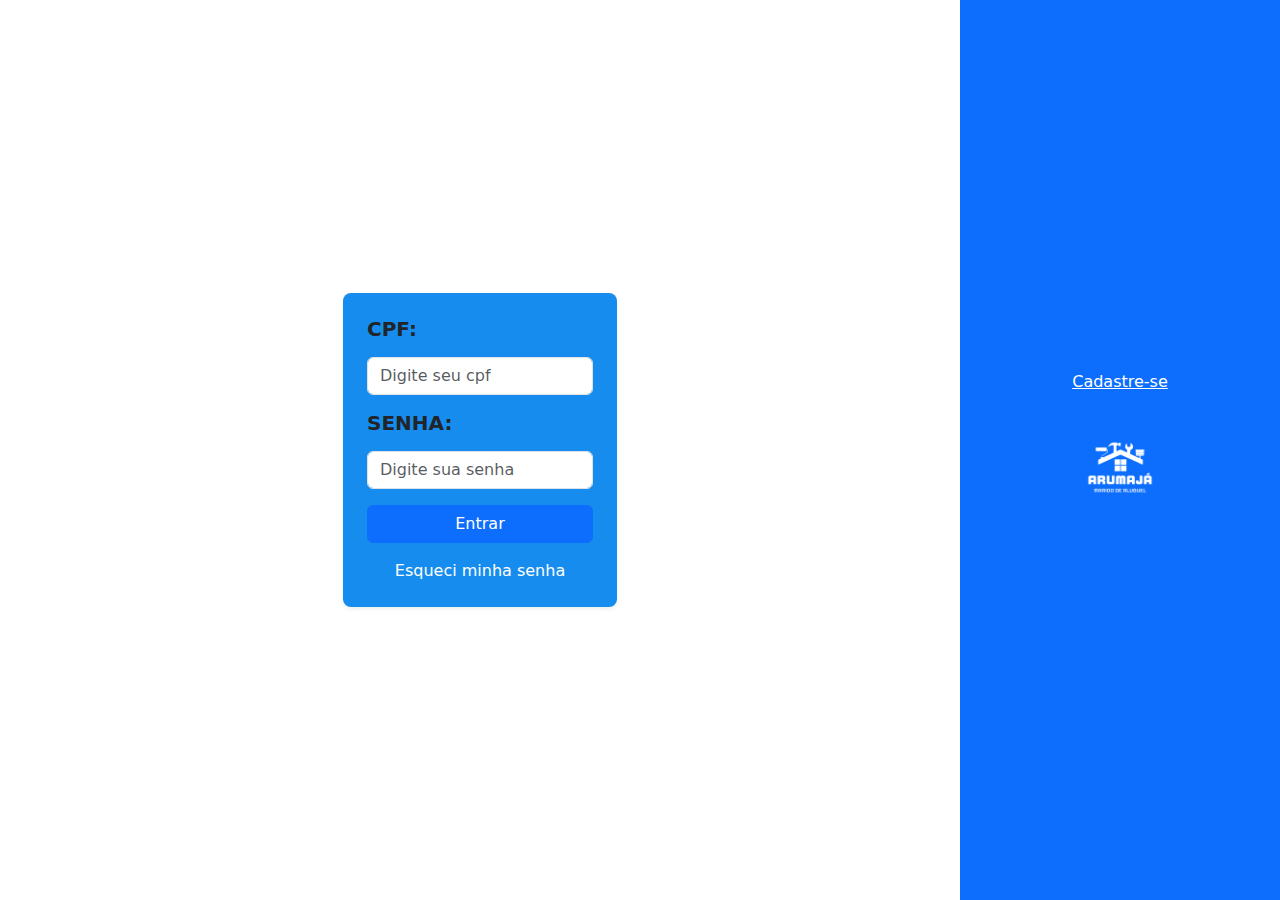
<file: index.html>
<!DOCTYPE html>
<html lang="pt-br">
  <head>
    <meta charset="utf-8">
    <meta name="viewport" content="width=device-width, initial-scale=1">
    <title>Tela de Login</title>
    <link href="https://cdn.jsdelivr.net/npm/bootstrap@5.3.8/dist/css/bootstrap.min.css" rel="stylesheet">
    <link rel="stylesheet" href="CSS/login.css">
  </head>
  <body>
    <!-- criando as áreas da tela-->

    <div class="container-fluid">
  <div class="row min-vh-100">
    
    <!-- COLUNA 1 (75% branco) -->
    <div class="col-9 d-flex justify-content-start align-items-center bg-white">
      <!-- Conteúdo opcional aqui -->
       <div class="w-100 d-flex justify-content-center ">

       <form class="login-card shadow-sm p-4 rounded-3">
        <h2 class="fs-5 fw-semibold mb-3 text-uppercase">
           cpf:
        </h2>
        <input typer ="text" class="form-control mb-3
        " placeholder="Digite seu cpf" required/>
       
       <h2 class="fs-5 fw-semibold mb-3 text-uppercase">
           senha:
        </h2>
        <input typer ="text" class="form-control mb-3" placeholder="Digite sua senha"required/>
        <button type="submit" class="btn btn-primary w-100">Entrar</button>
        <a href="#" class="d-block text-white text-center mt-3 text-decoration-none">Esqueci minha senha</a> 
    </form>

       </div>
    </div>
    
    <!-- COLUNA 2 (25% azul) -->
    <div class="col-3 bg-primary d-flex flex-column justify-content-center align-items-center text-white">
      <a href="Paginas/telacadastro.html" class="text-white mb-3">Cadastre-se</a>
      <img src="IMG/logo3.png" alt="logo3" class="logo-login"/>
    </div>

  </div>
</div>
          
       

      </div>
        <!-- fim da área da tela-->



    </div>


  </body>
  </html>
</file>
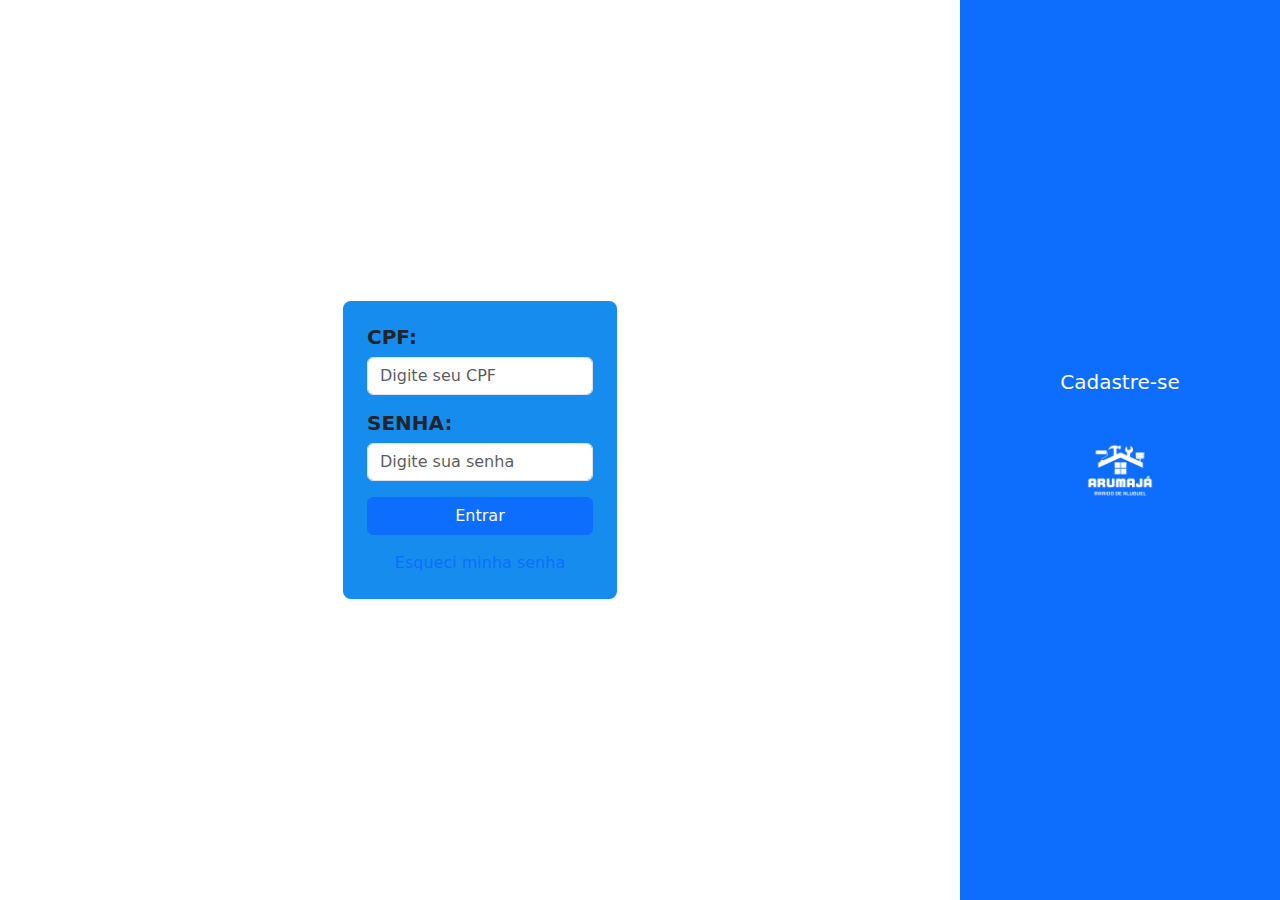
<file: Paginas_Cliente/index.html>
<!DOCTYPE html>
<html lang="pt-br">

<head>
  <meta charset="utf-8">
  <meta name="viewport" content="width=device-width, initial-scale=1">
  <title>Tela de Login</title>

  <!-- Bootstrap -->
  <link href="https://cdn.jsdelivr.net/npm/bootstrap@5.3.8/dist/css/bootstrap.min.css" rel="stylesheet">

  <!-- CSS personalizado -->
  <link rel="stylesheet" href="../CSS/login.css">
</head>

<body class="bg-light">
  <div class="container-fluid">
    <div class="row min-vh-100">

      <!-- COLUNA 1 (75% branca) -->
      <div class="col-9 d-flex justify-content-center align-items-center bg-white">
        <form class="login-card shadow-sm p-4 rounded-3" id="form-login">
          <h2 class="fs-5 fw-semibold mb-2 text-uppercase">CPF:</h2>
          <input type="text" id="cpf" class="form-control mb-3" placeholder="Digite seu CPF" required>

          <h2 class="fs-5 fw-semibold mb-2 text-uppercase">Senha:</h2>
          <input type="password" id="senha" class="form-control mb-3" placeholder="Digite sua senha" required>

          <button type="submit" class="btn btn-primary w-100">Entrar</button>

          <a href="#" class="d-block text-center mt-3 text-decoration-none text-primary">
            Esqueci minha senha
          </a>
        </form>
      </div>

      <!-- COLUNA 2 (25% azul) -->
      <div class="col-3 bg-primary d-flex flex-column justify-content-center align-items-center text-white">
        <a href="Paginas/telacadastro.html" class="text-white mb-3 text-decoration-none fs-5">
          Cadastre-se
        </a>
        <img src="../IMG/logo3.png" alt="Logo" class="logo-login" style="max-width: 120px;">
      </div>

    </div>
  </div>

  <!-- Bootstrap JS -->
  <script src="https://cdn.jsdelivr.net/npm/bootstrap@5.3.8/dist/js/bootstrap.bundle.min.js"></script>
  <script src="../JS/login.js"></script>
</body>

</html>
</file>
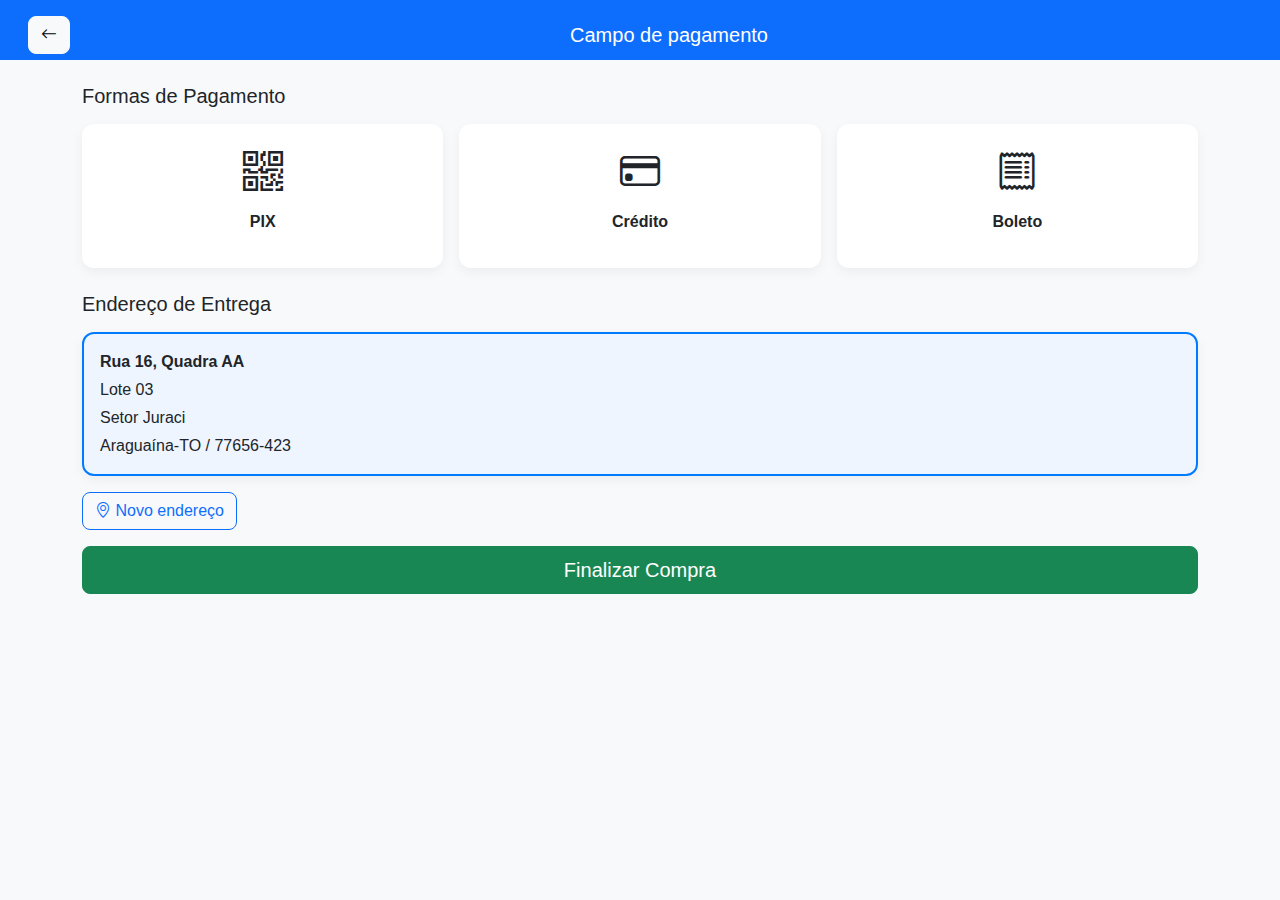
<file: Paginas_Cliente/CampoPagamento.html>
<!DOCTYPE html>
<html lang="pt-br">
  <head>
    <meta charset="utf-8" />
    <meta name="viewport" content="width=device-width, initial-scale=1" />
    <title>Tela de Pagamento</title>
    <link
      href="https://cdn.jsdelivr.net/npm/bootstrap@5.3.2/dist/css/bootstrap.min.css"
      rel="stylesheet"
    />
    <link rel="stylesheet" href="../CSS/style.css" />
    <!-- Ícones -->
    <link
      href="https://cdn.jsdelivr.net/npm/bootstrap-icons/font/bootstrap-icons.css"
      rel="stylesheet"
    />
  </head>

  <body class="bg-light">
    <!-- Início do Menu Superior ---------------- -->
    <nav class="navbar navbar-light bg-primary p-3">
      <div class="container-fluid d-flex align-items-center">
        <button class="btn btn-light me-3" onclick="history.back()">
          <i class="bi bi-arrow-left"></i>
        </button>
        <span class="navbar-brand mb-0 h1 text-white mx-auto"
          >Campo de pagamento</span
        >
      </div>
    </nav>
    <!-- Fim do Menu Superior ---------------- -->

    <div class="container my-4">
      <!-- Área 1: Formas de Pagamento -->
      <h5 class="mb-3">Formas de Pagamento</h5>
      <div class="row g-3 mb-4">
        <div class="col-12 col-md-4">
          <div class="card text-center p-3 payment-option" data-option="pix">
            <i class="bi bi-qr-code fs-1"></i>
            <p class="fw-bold mt-2">PIX</p>
          </div>
        </div>

        <div class="col-12 col-md-4">
          <div
            class="card text-center p-3 payment-option"
            data-option="credito"
          >
            <i class="bi bi-credit-card fs-1"></i>
            <p class="fw-bold mt-2">Crédito</p>
          </div>
        </div>

        <div class="col-12 col-md-4">
          <div class="card text-center p-3 payment-option" data-option="boleto">
            <i class="bi bi-receipt fs-1"></i>
            <p class="fw-bold mt-2">Boleto</p>
          </div>
        </div>
      </div>

      <!-- PIX -->
      <div class="collapse mb-4" id="pagamentoPix">
        <div class="card card-body">
          <p class="fw-bold">Código PIX:</p>
          <div class="input-group">
            <input
              type="text"
              class="form-control"
              id="codigoPix"
              value="00020126580014BR.GOV.BCB.PIX0136b6b3d6e8-bfae-4e64-b92d-0e1f123456782540123.455802BR5920João da Silva6009Sao Paulo62070503***6304ABCD"
              readonly
            />
            <button
              class="btn btn-outline-primary"
              onclick="copiarCodigo('codigoPix')"
            >
              <i class="bi bi-clipboard"></i> Copiar
            </button>
          </div>
        </div>
      </div>

      <!-- Crédito -->
      <div class="collapse mb-4" id="pagamentoCredito">
        <div class="card card-body">
          <form>
            <div class="mb-3">
              <label for="numeroCartao" class="form-label"
                >Número do Cartão</label
              >
              <input
                type="text"
                class="form-control"
                id="numeroCartao"
                placeholder="0000 0000 0000 0000"
              />
            </div>
            <div class="mb-3">
              <label for="nomeCartao" class="form-label"
                >Nome Impresso no Cartão</label
              >
              <input
                type="text"
                class="form-control"
                id="nomeCartao"
                placeholder="Nome completo"
              />
            </div>
            <div class="row">
              <div class="col-md-6 mb-3">
                <label for="validade" class="form-label">Validade</label>
                <input
                  type="text"
                  class="form-control"
                  id="validade"
                  placeholder="MM/AA"
                />
              </div>
              <div class="col-md-6 mb-3">
                <label for="cvv" class="form-label">CVV</label>
                <input
                  type="password"
                  class="form-control"
                  id="cvv"
                  placeholder="123"
                />
              </div>
            </div>
            <button type="submit" class="btn btn-primary w-100">
              Salvar Cartão
            </button>
          </form>
        </div>
      </div>

      <!-- Boleto -->
      <div class="collapse mb-4" id="pagamentoBoleto">
        <div class="card card-body">
          <p class="fw-bold">Código de Barras:</p>
          <div class="input-group">
            <input
              type="text"
              class="form-control"
              id="codigoBoleto"
              value="34191.79001 01043.510047 91020.150008 7 87670000032000"
              readonly
            />
            <button
              class="btn btn-outline-primary"
              onclick="copiarCodigo('codigoBoleto')"
            >
              <i class="bi bi-clipboard"></i> Copiar
            </button>
          </div>
        </div>
      </div>

      <!-- Área 2: Endereço -->
      <h5 class="mb-3">Endereço de Entrega</h5>
      <div class="card p-3 mb-3 address-option selected">
        <p class="mb-1 fw-bold">Rua 16, Quadra AA</p>
        <p class="mb-1">Lote 03</p>
        <p class="mb-1">Setor Juraci</p>
        <p class="mb-0">Araguaína-TO / 77656-423</p>
      </div>

      <!-- Botão e Formulário Novo Endereço -->
      <button
        class="btn btn-outline-primary mb-3"
        data-bs-toggle="collapse"
        data-bs-target="#novoEndereco"
      >
        <i class="bi bi-geo-alt"></i> Novo endereço
      </button>

      <div class="collapse mb-4" id="novoEndereco">
        <div class="card card-body">
          <form>
            <div class="mb-3">
              <label for="cep" class="form-label">CEP</label>
              <input
                type="text"
                class="form-control"
                id="cep"
                placeholder="Digite o CEP"
              />
            </div>
            <div class="mb-3">
              <label for="rua" class="form-label">Rua</label>
              <input
                type="text"
                class="form-control"
                id="rua"
                placeholder="Digite a rua"
              />
            </div>
            <div class="row">
              <div class="col-md-6 mb-3">
                <label for="numero" class="form-label">Número</label>
                <input
                  type="text"
                  class="form-control"
                  id="numero"
                  placeholder="Digite o número"
                />
              </div>
              <div class="col-md-6 mb-3">
                <label for="complemento" class="form-label">Complemento</label>
                <input
                  type="text"
                  class="form-control"
                  id="complemento"
                  placeholder="Ex: Apto 101"
                />
              </div>
            </div>
            <div class="mb-3">
              <label for="cidade" class="form-label">Cidade</label>
              <input
                type="text"
                class="form-control"
                id="cidade"
                placeholder="Digite a cidade"
              />
            </div>
            <button type="submit" class="btn btn-primary w-100">
              Salvar Endereço
            </button>
          </form>
        </div>
      </div>

      <!-- Área 3: Finalizar compra -->
      <div class="text-center">
        <button class="btn btn-success btn-lg w-100">Finalizar Compra</button>
      </div>
    </div>

    <script src="https://cdn.jsdelivr.net/npm/bootstrap@5.3.2/dist/js/bootstrap.bundle.min.js"></script>
    <script>
      // Seleção de opções de pagamento
      document.querySelectorAll(".payment-option").forEach((option) => {
        option.addEventListener("click", function () {
          document
            .querySelectorAll(".payment-option")
            .forEach((el) => el.classList.remove("selected"));
          this.classList.add("selected");
          document
            .querySelectorAll(".collapse")
            .forEach((c) =>
              new bootstrap.Collapse(c, { toggle: false }).hide()
            );
          let target = this.getAttribute("data-option");
          if (target === "pix")
            new bootstrap.Collapse(
              document.getElementById("pagamentoPix")
            ).show();
          if (target === "credito")
            new bootstrap.Collapse(
              document.getElementById("pagamentoCredito")
            ).show();
          if (target === "boleto")
            new bootstrap.Collapse(
              document.getElementById("pagamentoBoleto")
            ).show();
        });
      });

      // Seleção de endereço
      document.querySelectorAll(".address-option").forEach((addr) => {
        addr.addEventListener("click", function () {
          document
            .querySelectorAll(".address-option")
            .forEach((el) => el.classList.remove("selected"));
          this.classList.add("selected");
        });
      });

      // Copiar código
      function copiarCodigo(id) {
        const input = document.getElementById(id);
        input.select();
        input.setSelectionRange(0, 99999);
        navigator.clipboard.writeText(input.value);
        alert("Código copiado!");
      }
    </script>
  </body>
</html>
</file>
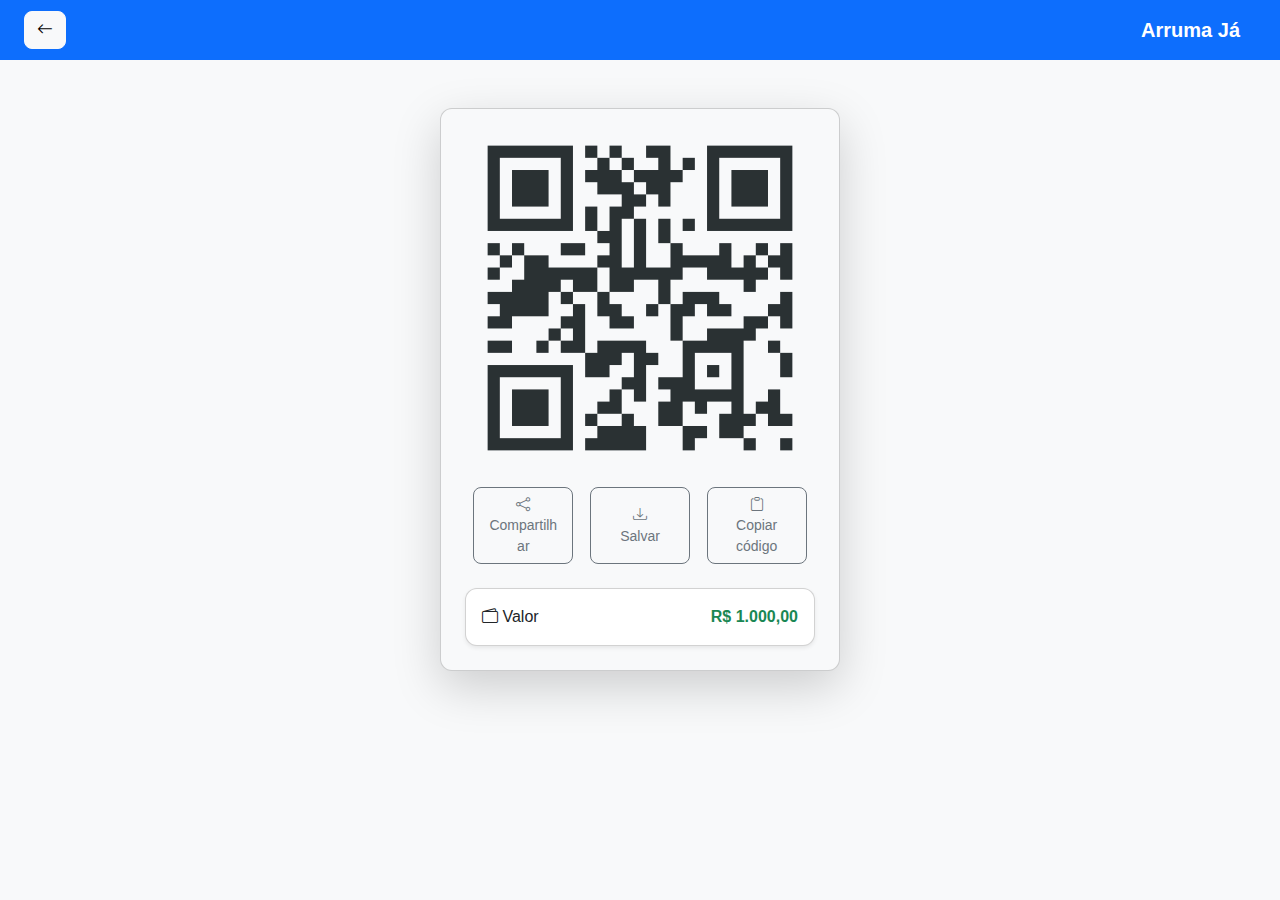
<file: Paginas_Cliente/teladePagamentoPix.html>
<!DOCTYPE html>
<html lang="pt-br">
  <head>
    <meta charset="utf-8" />
    <meta name="viewport" content="width=device-width, initial-scale=1" />
    <title>Tela de Pagamento - Arruma Já</title>
    <link
      href="https://cdn.jsdelivr.net/npm/bootstrap@5.3.2/dist/css/bootstrap.min.css"
      rel="stylesheet"
    />
    <link rel="stylesheet" href="../CSS/style.css" />
    <!-- Ícones Bootstrap -->
    <link
      href="https://cdn.jsdelivr.net/npm/bootstrap-icons/font/bootstrap-icons.css"
      rel="stylesheet"
    />
  </head>
  <body class="bg-light">
    <!-- Início do Menu Superior ---------------- -->
    <nav class="navbar navbar-expand-lg navbar-dark bg-primary">
      <div
        class="container-fluid d-flex justify-content-between align-items-center"
      >
        <button class="btn btn-light" onclick="history.back()">
          <i class="bi bi-arrow-left"></i>
        </button>
        <span class="navbar-brand fw-bold">Arruma Já</span>
      </div>
    </nav>
    <!-- Fim do Menu Superior ---------------- -->

    <!-- Início da Tela de Pagamento ---------------- -->
    <div class="container py-5">
      <div class="card shadow-lg p-4 mx-auto text-center payment-card">
        <!-- QR Code -->
        <div class="mb-4">
          <img src="../IMG/qr code.png" alt="qr code" />
        </div>

        <!-- Botões de ação -->
        <div class="d-flex justify-content-around mb-4">
          <button class="btn btn-outline-secondary">
            <i class="bi bi-share"></i><br />Compartilhar
          </button>
          <button class="btn btn-outline-secondary">
            <i class="bi bi-download"></i><br />Salvar
          </button>
          <button class="btn btn-outline-secondary">
            <i class="bi bi-clipboard"></i><br />Copiar código
          </button>
        </div>

        <!-- Valor -->
        <div class="card p-3 shadow-sm">
          <div class="d-flex justify-content-between align-items-center">
            <span><i class="bi bi-wallet2"></i> Valor</span>
            <span class="fw-bold text-success">R$ 1.000,00</span>
          </div>
        </div>
      </div>
    </div>
    <!-- Fim da Tela de Pagamento ---------------- -->

    <script src="https://cdn.jsdelivr.net/npm/bootstrap@5.3.2/dist/js/bootstrap.bundle.min.js"></script>
  </body>
</html>
</file>
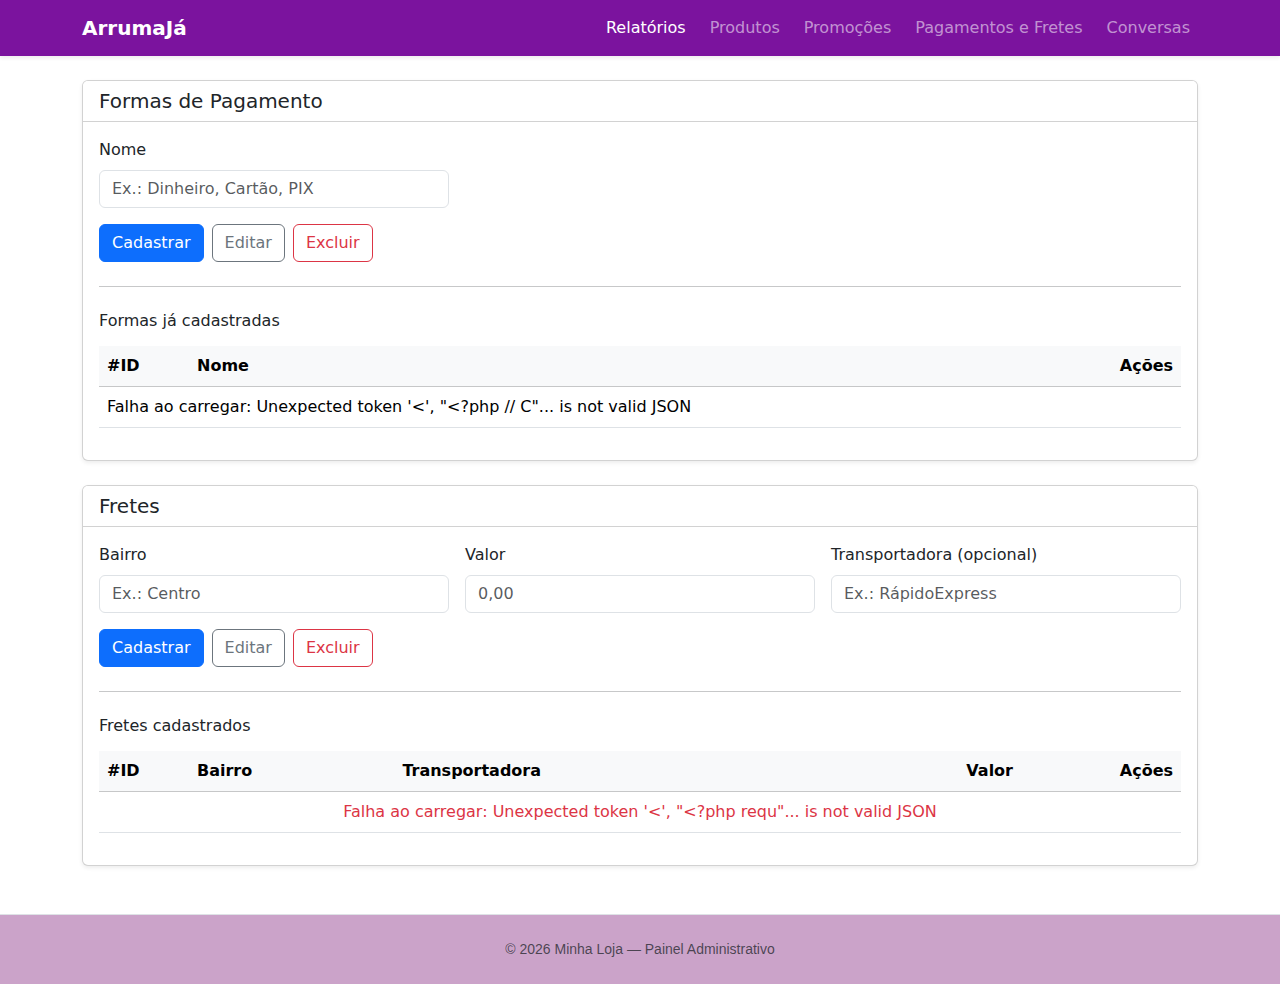
<file: Paginas_Logista/frete_pagamento_logista.html>
<!doctype html>
<html lang="pt-br">

<head>
  <meta charset="utf-8" />
  <meta name="viewport" content="width=device-width, initial-scale=1" />
  <title>Painel — Pagamentos & Fretes</title>

  <link href="https://cdn.jsdelivr.net/npm/bootstrap@5.3.3/dist/css/bootstrap.min.css" rel="stylesheet"
    integrity="sha384-QWTKZyjpPEjISv5WaRU9OFeRpok6YctnYmDr5pNlyT2bRjXh0JMhjY6hW+ALEwIH" crossorigin="anonymous">
  <link rel="stylesheet" href="../CSS/fretepagamento.css" />
</head>

<body>

<!-- 1) Menu de navegação -->
  <nav class="navbar navbar-expand-lg navbar-dark shadow-sm">
    <div class="container">
      <a class="navbar-brand fw-bold" href="#">ArrumaJá</a>
      <button class="navbar-toggler" type="button" data-bs-toggle="collapse" data-bs-target="#topNav" aria-controls="topNav" aria-expanded="false" aria-label="Alternar navegação">
        <span class="navbar-toggler-icon"></span>
      </button>

      <div class="collapse navbar-collapse" id="topNav">
        <ul class="navbar-nav ms-auto mb-2 mb-lg-0 gap-lg-2">
          <li class="nav-item"><a class="nav-link active" href="home_lojista.html">Relatórios</a></li>
          <li class="nav-item"><a class="nav-link" href="cadastro_produtos_logista.html">Produtos</a></li>
          <li class="nav-item"><a class="nav-link" href="promocoes_logista.html">Promoções</a></li>
          <li class="nav-item"><a class="nav-link " href="frete_pagamento_logista.html">Pagamentos e Fretes</a></li>
          <li class="nav-item"><a class="nav-link" href="chat_logista.html">Conversas</a></li>
        </ul>
      </div>
    </div>
  </nav>

  <main class="container my-4">

    <!-- Formas de Pagamento -->
    <section id="pagamentos" class="mb-4">
      <div class="card shadow-sm">
        <div class="card-header bg-white">
          <h5 class="m-0">Formas de Pagamento</h5>
        </div>
        <div class="card-body">


          <form action="../php/formas_pagamento.php" method="post" class="row g-3">
            <div class="col-md-6 col-lg-4">
              <label for="fpNome" class="form-label">Nome</label>
              <input type="text" id="fpNome" name="nomepagamento" class="form-control"
                placeholder="Ex.: Dinheiro, Cartão, PIX" required />
            </div>
            <div class="col-12 d-flex gap-2">
              <button type="submit" class="btn btn-primary">Cadastrar</button>
              <button type="submit" class="btn btn-outline-secondary">Editar</button>
              <button type="submit" class="btn btn-outline-danger">Excluir</button>
            </div>
          </form>

          <hr class="my-4" />
          <h6 class="mb-3">Formas já cadastradas</h6>
          <div class="table-responsive">
            <table class="table align-middle table-hover">
              <thead class="table-light">
                <tr>
                  <th style="width:90px">#ID</th>
                  <th>Nome</th>
                  <th class="text-end" style="width:160px">Ações</th>
                </tr>
              </thead>
              <tbody id="FormasJaCadas"></tbody>
              
            </table>
          </div>

        </div>
      </div>
    </section>

    <!-- Fretes -->
    <section id="frete" class="mb-5">
      <div class="card shadow-sm">
        <div class="card-header bg-white">
          <h5 class="m-0">Fretes</h5>
        </div>
        <div class="card-body">


          <form action="../PHP/cadastro_frete.php" method="post" class="row g-3">
            <div class="col-md-4">
              <label for="frBairro" class="form-label">Bairro</label>
              <input type="text" id="frBairro" name="bairro" class="form-control" placeholder="Ex.: Centro" required />
            </div>

            <div class="col-md-4">
              <label for="frValor" class="form-label">Valor</label>
              <input type="number" id="frValor" name="valor" class="form-control" min="0" step="0.01" placeholder="0,00"
                required />
            </div>
            <div class="col-md-4">
              <label for="frTransp" class="form-label">Transportadora (opcional)</label>
              <input type="text" id="frTransp" name="transportadora" class="form-control"
                placeholder="Ex.: RápidoExpress" />
            </div>
            <div class="col-12 d-flex gap-2">
              <button type="submit" class="btn btn-primary">Cadastrar</button>
              <button type="submit" class="btn btn-outline-secondary">Editar</button>
              <button type="submit" class="btn btn-outline-danger">Excluir</button>
            </div>
          </form>



          <hr class="my-4" />
          <h6 class="mb-3">Fretes cadastrados</h6>
          <div class="table-responsive">
            <table class="table align-middle table-hover">
              <thead class="table-light">
                <tr>
                  <th style="width:90px">#ID</th>
                  <th>Bairro</th>
                  <th>Transportadora</th>
                  <th class="text-end">Valor</th>
                  <th class="text-end" style="width:160px">Ações</th>
                </tr>
              </thead>
             <tbody id="freteTabela"></tbody>
            </table>
          </div>

        </div>
      </div>
    </section>

    <!-- Âncoras vazias só para consistência com o menu -->
    <section id="conversas" class="mb-4 d-none">
      <div class="card">
        <div class="card-body">Conversas</div>
      </div>
    </section>
  </main>

  <!-- Rodapé (igual ao anterior) -->
  <footer class="footer py-4  border-top">
    <div class="container text-center small text-muted">
      © <span id="year"></span> Minha Loja — Painel Administrativo
    </div>
  </footer>
  
  <!-- Bootstrap bundle -->
  <script src="https://cdn.jsdelivr.net/npm/bootstrap@5.3.3/dist/js/bootstrap.bundle.min.js"
    integrity="sha384-YvpcrYf0tY3lHB60NNkmXc5s9fDVZLESaAA55NDzOxhy9GkcIdslK1eN7N6jIeHz"
    crossorigin="anonymous"></script>
    
    <!-- JS simples para ano do rodapé -->
    <script>
      document.getElementById('year').textContent = new Date().getFullYear();
      </script>
  <script src="../JS/Frete_Pagamento_logista.js"></script>

</body>

</html>
</file>
<file: CSS/login.css>
/*configurando da área de login*/
.login-card{
  background-color: #168DEE; /*cor de fundo*/
}
/* Início do CSS 75/25 ---------------- */
.logo-login {
  max-width: 120px;
  height: auto;
}
</file>
<file: CSS/style.css>
.header{
    background-color: #0d10e9; /* cor de fundo*/
    padding: 10px 20px; /* tamanho da área*/
    align-items: center ; /* alinhar no centro*/
    display: flex ;/* redimencionar*/
    justify-content: space-between; /* colocar os espaços ao lado*/

}

/* Configurando a logo do site */
.logo{
   display: flex;
   align-items: center;
   color: white;
   font-size: 18px; /*tamanho da fonte do texto*/
   font-weight: bold;/*texto em niggan*/


}

.logo img{/* dumensões da imagem */
   width: 90px; /* tamanho */
   margin-right: 10px; /*margemns*/

}

/*configurar a barra de pesquisa*/

.search-box{
    flex: 1;
    max-width: 600px; /*largura maxima */
    margin: 0 20px;/*margem superios e lateral*/
    position: relative;

}

.search-box input{
    width: 100%; /*configuração na parte de dentro*/
    padding: 10px 40px 10px 15px;/*definindo o espaço cima,direita,baixo,esquerda*/
    border:none;/*borda*/
    border-radius: 30px;/*expessura da borda*/
    font-size: 16px;/*tamanho da font do texto*/
}

/*configurar icones do menu superior*/
.icons{
    display: flex;/*os icones ficam flexiveis a mudança de tela*/
    gap: 15px;/*Espaço entre os icones*/
    align-items: center;/*Centralizar os itns no meio do menu*/

}

.icons img{/*Configurando as imagens dos icones*/
    width: 32px;
    height: 32px;
    cursor: pointer;

}

/* Configurações para o radapé*/

.footer{
    background-color: #06ACFF; /*cor de fundo*/
    padding: 15px 40px 15px 40px;
    color: white;/* cor do texto*/
    font-family: Arial, Helvetica, sans-serif;/*Fontes dos texto*/
}

.footer-esquerdo{
    font-weight: bold;/*colocando o texto em niggan*/
    margin: 0;

}

.footer-direito{
    text-align: right; 
    /*texto alinhado á (direita)*/
    margin: 0 0 8px 0;
}

.icons-sociais{
    /* configurando a area onde fica os icones das redes sociais*/
    display: flex;
    gap: 20px;
    /*distancia entre eles*/
    justify-content: flex-end;
}

.icons-sociais img {
    width: 32px;
    height: 32px;
    transition: transform 0.3s; /*Aniação suave ao passar o mause em cima*/ 
}




html, body{
    height: 100%;/*ocupa 100% da auta da tela*/
    margin: 0;/* remover as margens padrão*/
    display: flex;
    flex-direction: column;/*organiza em colunas*/
}


main{
    flex: 1;/* mandar o rodapé para baixo*/
}



/* Início do CSS Cadastro ---------------- */

/* ====== Ajustes da tela de cadastro ====== */
.cadastro-card {
  width: 900px;        /* mais largo */
  max-width: 95%;      /* ocupa quase tudo em telas menores */
  border-radius: 15px; /* cantos arredondados */
}

.cadastro-card .form-control {
  width: 100%;         /* inputs ocupam toda a largura */
  padding: 14px;       /* mais espaço interno */
  font-size: 1.1rem;   /* texto maior */
}

.cadastro-card button {
  padding: 14px;       /* botão mais alto */
  font-size: 1.1rem;
}



.cadastro-card .form-control {
  width: 100%; /* garante que os inputs ocupem toda a largura do card */
}

/* Fundo com imagem (pode trocar a URL abaixo pela que você quiser) */
.bg-overlay {
  background-color: #06ACFF;
  position: relative;
}

.bg-overlay::before {
  content: "";
  position: absolute;
  top: 0; left: 0; right: 0; bottom: 0;
  background: rgba(0, 0, 0, 0.6);
}

/* Card de cadastro (agora maior) */
.cadastro-card {
  position: relative;
  max-width: 600px; /* aumentei a largura */
  width: 100%;
  background-color: rgba(255, 255, 255, 0.95);
  border-radius: 20px;
}

/* Inputs */
.form-control {
  border-radius: 10px;
  font-size: 1rem;
  padding: 0.75rem;
}

/* Botão cadastrar */
.btn-primary {
  background-color: #6c2bd9;
  border: none;
  font-weight: bold;
}

.btn-primary:hover {
  background-color: #5a21b8;
}

/* Labels pretas */
.text-dark {
  font-weight: 600;
  color: #000 !important;
}

/* Fim do CSS Cadastro ---------------- */

/* Início do CSS 75/25 ---------------- */
.logo-login {
  max-width: 120px;
  height: auto;
}
/* Fim do CSS 75/25 ---------------- */



/* Início do CSS Detalhes Serviço ---------------- */

.funcionario-detalhe-img {
  max-width: 280px;
  border-radius: 10px;
}

/* Botão verde claro */
#btn-pedir-servico {
  background-color: #28a745; /* verde padrão */
  border: none;
  transition: background-color 0.3s ease;
}

#btn-pedir-servico:hover {
  background-color: #1e7e34; /* verde escuro */
/* Avaliações */
}
.list-group-item {
  font-size: 0.95rem;
}

/* Fim do CSS Detalhes Serviço ---------------- */


/* Início do CSS Tela de Pagamento ---------------- */
.payment-card {
  max-width: 400px;
  border-radius: 15px;
  background-color: #f8f9fa;
}

.scan-icon {
  font-size: 120px;
  color: #000;
}

.payment-card .btn {
  width: 100px;
  font-size: 14px;
}
/* Fim do CSS Tela de Pagamento ---------------- */

/* Início do CSS Home do Lojista ---------------- */
body {
  background-color: #f8f9fa;
}

.card {
  border-radius: 12px;
}

table td, table th {
  vertical-align: middle;
}

/* Fim do CSS Home do Lojista ---------------- */


.pgt:hover
{
  background-color: #bcbcbd;
}

.btn-mudarend{
  background-color: #0FA8F4;
}
.btn-mudarend:hover{
  background-color: #1b4053;
  color: white;
}

.TXT-PGT{
  color: #06ACFF;
}
/* Cartões clicáveis */
.payment-option, .address-option {
  border-radius: 12px;
  transition: all 0.3s ease;
  cursor: pointer;
  border: 2px solid transparent;
}
.payment-option:hover, .address-option:hover {
  background-color: #f8f9fa;
}
.payment-option.selected, .address-option.selected {
  border: 2px solid #007bff;
  background-color: #eef5ff;
}

/* Navbar */
.navbar {
  padding: 12px;
}
.nav-link {
  margin-right: 15px;
  font-weight: 500;
}
.nav-link:hover {
  text-decoration: underline;
}



/* Navbar */
.navbar {
  padding: 12px;
}
.nav-link {
  margin-right: 15px;
  font-weight: 500;
}
.nav-link:hover {
  text-decoration: underline;
}

/* Navbar */
.navbar {
  padding: 12px;
}
.nav-link {
  margin-right: 15px;
  font-weight: 500;
}
.nav-link:hover {
  text-decoration: underline;
}

/* Cards de serviços */
.service-card {
  border-radius: 12px;
  box-shadow: 0 2px 6px rgba(0,0,0,0.1);
  transition: transform 0.2s ease, box-shadow 0.2s ease;
}
.service-card:hover {
  transform: translateY(-3px);
  box-shadow: 0 6px 15px rgba(0,0,0,0.15);
}

/* Botões "Chamar" */
.btn-dark {
  border-radius: 8px;
  font-weight: bold;
  padding: 6px 20px;
}
.btn-dark:hover {
  background-color: #333;
}

/*tela perfil */
body {
  font-family: 'Segoe UI', Tahoma, Geneva, Verdana, sans-serif;
}

.navbar {
  height: 60px;
}

.card {
  border-radius: 12px;
}

.btn {
  border-radius: 8px;
}

#configBtn {
  font-size: 20px;
  width: 40px;
  height: 40px;
}


body {
  font-family: 'Segoe UI', Tahoma, Geneva, Verdana, sans-serif;
}

.navbar {
  height: 60px;
}

.card {
  border-radius: 12px;
}

.btn {
  border-radius: 8px;
}

#configBtn {
  font-size: 20px;
  width: 40px;
  height: 40px;
}
/*tela d perfil*/
/* Inicio da Imagem de Perfil ----------------  */
.profile-pic {
  width: 120px;
  height: 120px;
  object-fit: cover;      /* ajusta a imagem sem distorcer */
  border-radius: 50%;     /* deixa circular */
  border: 3px solid #0d6efd; /* borda azul padrão bootstrap */
  transition: transform 0.3s ease, box-shadow 0.3s ease;
}

/* Efeito hover na foto */
.profile-pic:hover {
  transform: scale(1.05);
  box-shadow: 0px 4px 15px rgba(13, 110, 253, 0.5);
  cursor: pointer;
}

.profile-upload {
  display: none; /* esconde o input de arquivo */
}

/* Inicio da Animação de Troca de Imagem ----------------  */
.profile-pic {
  width: 120px;
  height: 120px;
  object-fit: cover;
  border-radius: 50%;
  border: 3px solid #0d6efd;
  transition: transform 0.3s ease, box-shadow 0.3s ease, opacity 0.5s ease-in-out;
  opacity: 1;
}

.profile-pic.fade-in {
  opacity: 0;
}
/* Fim da Animação de Troca de Imagem ----------------  */

/* Inicio do Efeito Flash na Foto ----------------  */
@keyframes flash-effect {
  0%   { opacity: 1; }
  50%  { opacity: 0.4; }
  100% { opacity: 1; }
}

.profile-pic.flash {
  animation: flash-effect 0.6s ease-in-out;
}
/* Fim do Efeito Flash na Foto ----------------  */

/* Inicio da Animação do Dropdown ----------------  */
.dropdown-menu {
  opacity: 0;
  transform: translateY(-10px);
  transition: all 0.25s ease-in-out;
  display: block;   /* importante para o efeito funcionar */
  visibility: hidden;
}

.dropdown-menu.show {
  opacity: 1;
  transform: translateY(0);
  visibility: visible;
}
/* Fim da Animação do Dropdown ----------------  */




/* Fim da Imagem de Perfil ----------------  */

 /* ===========================
   Estilos gerais
=========================== */
body {
  font-family: 'Segoe UI', Tahoma, Geneva, Verdana, sans-serif;
  background-color: #f8f9fa;
}

/* ===========================
   Cards
=========================== */
.card {
  border-radius: 0.75rem;
  box-shadow: 0 0.25rem 0.75rem rgba(0,0,0,0.05);
}

/* ===========================
   Formulários
=========================== */
form .form-label {
  font-weight: 500;
}

form .form-control {
  border-radius: 0.5rem;
}

form .btn {
  min-width: 100px;
  margin-right: 0.5rem;
  display: inline-flex;
  align-items: center;
  gap: 0.3rem;
}

/* Botões por tipo de ação */
.btn-primary {
  background-color: #198754;
  border-color: #198754;
}

.btn-primary:hover {
  background-color: #157347;
  border-color: #157347;
}

.btn-secondary {
  background-color: #6c757d;
  border-color: #6c757d;
}

.btn-secondary:hover {
  background-color: #5c636a;
  border-color: #5c636a;
}

.btn-danger {
  background-color: #dc3545;
  border-color: #dc3545;
}

.btn-danger:hover {
  background-color: #bb2d3b;
  border-color: #bb2d3b;
}

/* ===========================
   Tabelas
=========================== */
table.table {
  border-radius: 0.5rem;
  overflow: hidden;
}

table.table th {
  background-color: #e9ecef;
  font-weight: 600;
}

table.table td, table.table th {
  vertical-align: middle;
  text-align: center;
}

table.table tbody tr:hover {
  background-color: #f1f3f5;
}

/* ===========================
   Títulos de seção
=========================== */
.card-title {
  font-size: 1.25rem;
  font-weight: 600;
  margin-bottom: 1rem;
}

/* ===========================
   Responsividade extra
=========================== */
@media (max-width: 576px) {
  form .btn {
    width: 100%;
    margin-bottom: 0.5rem;
  }
}
</file>
<file: CSS/fretepagamento.css>
/*frete e formas de pagamento do logista*/
.table td, .table th { vertical-align: middle; }

.header {
    background-color: #7b1fa2;
    /* cor de fundo*/
    padding: 10px 20px;
    /*tamanho da área*/
    align-items: center;
    /* alinhar no centro*/
    display: flex;
    
    /*redimensionar*/
    justify-content:space-between;
    /*colocar os espaços ao lado*/
}
.footer {
    background-color: #cba3c9;
    /*cor de fundo*/
    padding: 15px 40px 15px 40px;
    /*dimensão*/
    color: white;
    /*cor do texto*/
    font-family: Arial, Helvetica, sans-serif;
    /*fonte dos textos*/

}

/* Links do menu ao passar o mouse */
.navbar .nav-link:hover { opacity: 0.9; }
.navbar{
    background-color: #7b139e;
}

/* Ajustes responsivos leves */
@media (max-width: 576px) {
  .brand-thumb { width: 100%; height: 160px; }
  .product-thumb { height: 160px; }
}
</file>
